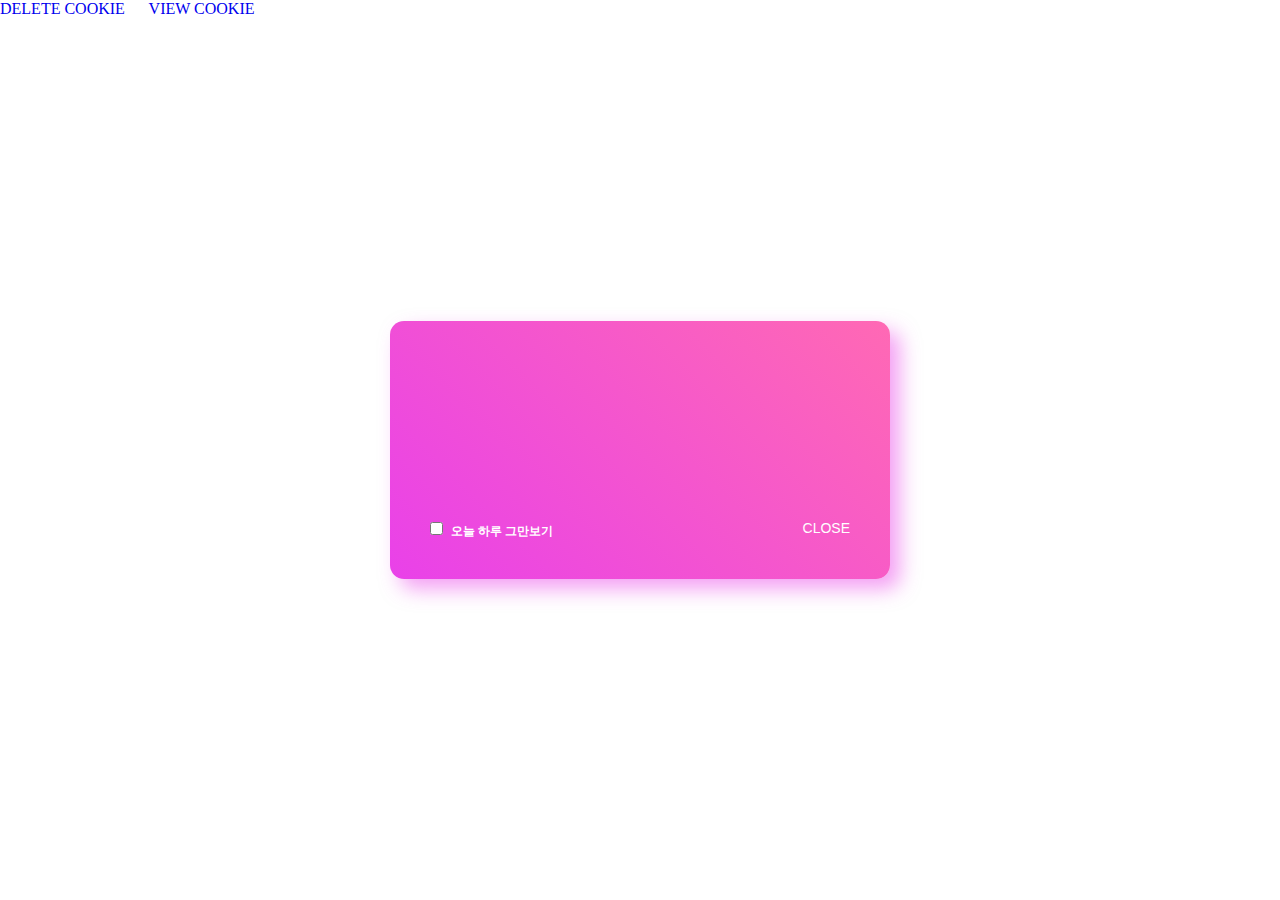
<file: jquery_수업/16_기본쿠키팝업/index.html>
<!DOCTYPE html>
<html lang="ko">
<head>
    <meta charset="UTF-8">
    <meta name="viewport" content="width=device-width, initial-scale=1.0">
    <meta http-equiv="X-UA-Compatible" content="ie=edge">
    <title>쿠키팝업</title>
    <link rel="stylesheet" href="css/style.css">
    <script src="js/jquery-2.1.1.min.js"></script>
    <script src="js/jquery.easing.1.3.js"></script>
    <script src="js/custom.js"></script>
</head>
<body>

    <a href="#" class="del">DELETE COOKIE</a>
    <a href="#" class="view">VIEW COOKIE</a> 

   
    <aside id="popup">
        <div class="content"></div>
        <div class="wrap">
            <input type="checkbox" id="ck">
            <label for="ck">오늘 하루 그만보기</label>
        </div>
        <a href="#" class="close">CLOSE</a>
    </aside>
  
</body>
</html>
</file>
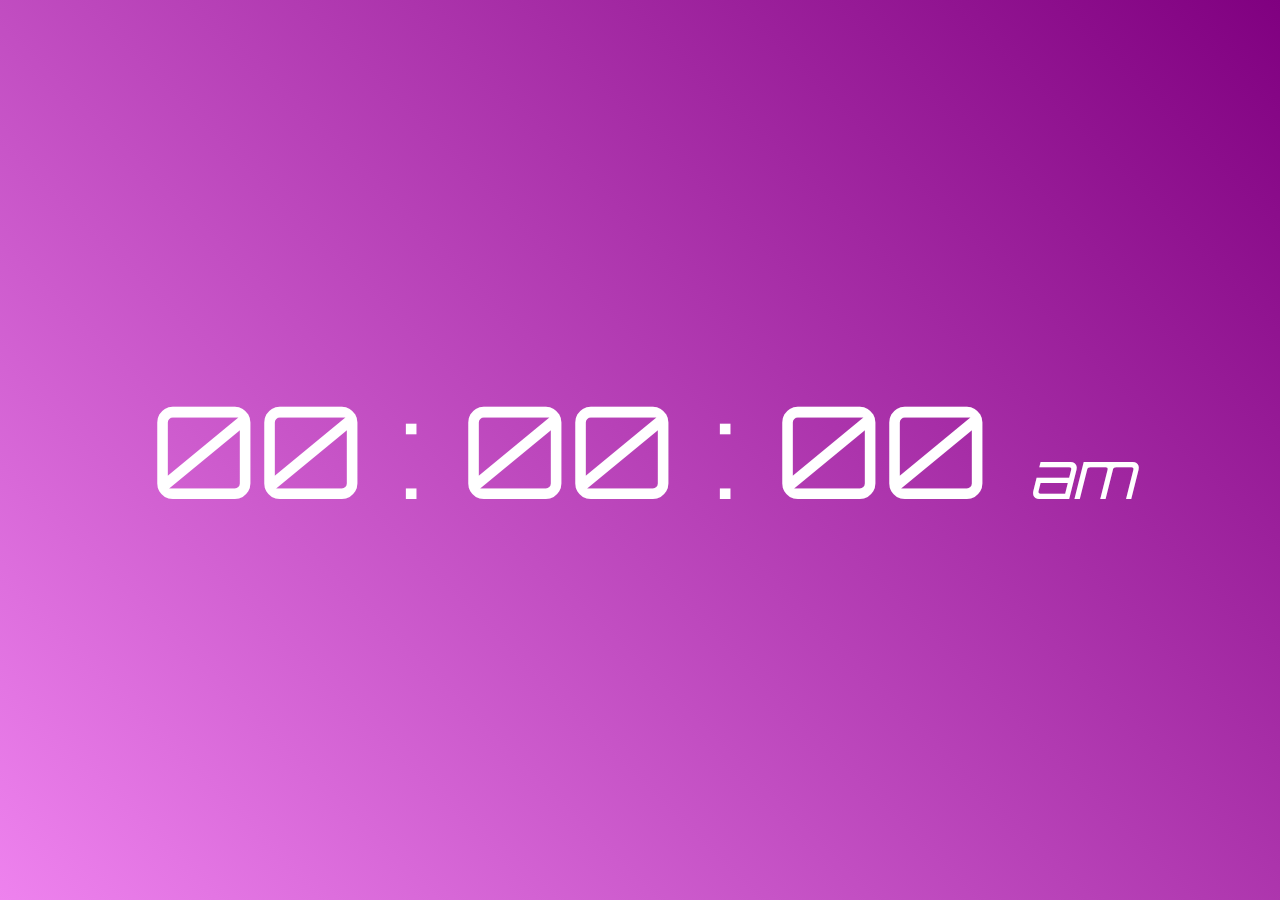
<file: jquery_수업/17_data객체/index.html>
<!DOCTYPE html>
<html lang="ko">
<head>
    <meta charset="UTF-8">
    <meta name="viewport" content="width=device-width, initial-scale=1.0">
    <meta http-equiv="X-UA-Compatible" content="ie=edge">
    <title>전자시계</title>
    <link rel="stylesheet" href="css/style.css">
    <script src="js/jquery-2.1.1.min.js"></script>
    <script src="js/jquery.easing.1.3.js"></script>
    <script src="js/custom.js"></script>
</head>
<body>
   
    <div id="wrap" class="morning">
        <p>
            <span class="hr">00</span> : 
            <span class="min">00</span> : 
            <span class="sec">00</span>
            <em class="day">am</em>
        </p>
    </div>

    <script src="js/watch.js"></script>
</body>
</html>
</file>
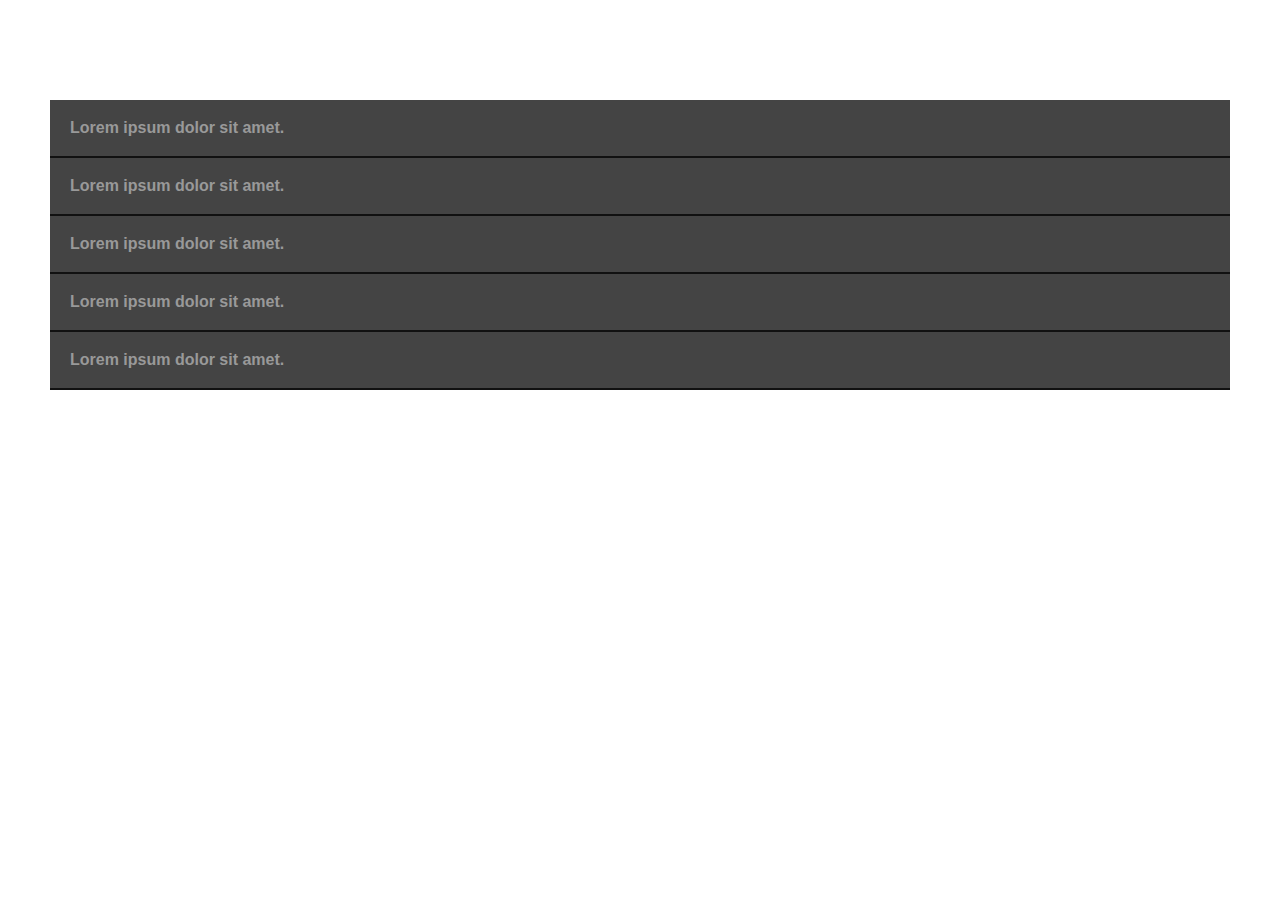
<file: jquery_수업/22_객체지향 단계별 아코디언/index.html>
<!DOCTYPE html>
<html lang="ko">
<head>
    <meta charset="UTF-8">
    <meta name="viewport" content="width=device-width, initial-scale=1.0">
    <meta http-equiv="X-UA-Compatible" content="ie=edge">
    <title>FAQ 토글 메뉴</title>
    <link rel="stylesheet" href="css/style.css">
    <script src="js/jquery-2.1.1.min.js"></script>
    <script src="js/jquery.easing.1.3.js"></script>
    <script src="js/custom.js"></script>
</head>
<body>

    <div id="wrap">
        <dl>
            <dt>Lorem ipsum dolor sit amet.</dt>
            <dd>
                Lorem ipsum dolor sit amet consectetur adipisicing elit. Nulla doloremque eum veniam tempora ullam minus corrupti doloribus esse minima maiores, inventore vero provident eligendi consequuntur numquam porro accusamus perferendis sapiente!
            </dd>

            <dt>Lorem ipsum dolor sit amet.</dt>
            <dd>
                Lorem ipsum dolor sit amet consectetur adipisicing elit. Nulla doloremque eum veniam tempora ullam minus corrupti doloribus esse minima maiores, inventore vero provident eligendi consequuntur numquam porro accusamus perferendis sapiente!
            </dd>

            <dt>Lorem ipsum dolor sit amet.</dt>
            <dd>
                Lorem ipsum dolor sit amet consectetur adipisicing elit. Nulla doloremque eum veniam tempora ullam minus corrupti doloribus esse minima maiores, inventore vero provident eligendi consequuntur numquam porro accusamus perferendis sapiente!
            </dd>

            <dt>Lorem ipsum dolor sit amet.</dt>
            <dd>
                Lorem ipsum dolor sit amet consectetur adipisicing elit. Nulla doloremque eum veniam tempora ullam minus corrupti doloribus esse minima maiores, inventore vero provident eligendi consequuntur numquam porro accusamus perferendis sapiente!
            </dd>

            <dt>Lorem ipsum dolor sit amet.</dt>
            <dd>
                Lorem ipsum dolor sit amet consectetur adipisicing elit. Nulla doloremque eum veniam tempora ullam minus corrupti doloribus esse minima maiores, inventore vero provident eligendi consequuntur numquam porro accusamus perferendis sapiente!
            </dd>
        </dl>
    </div>

</body>
</html>
</file>
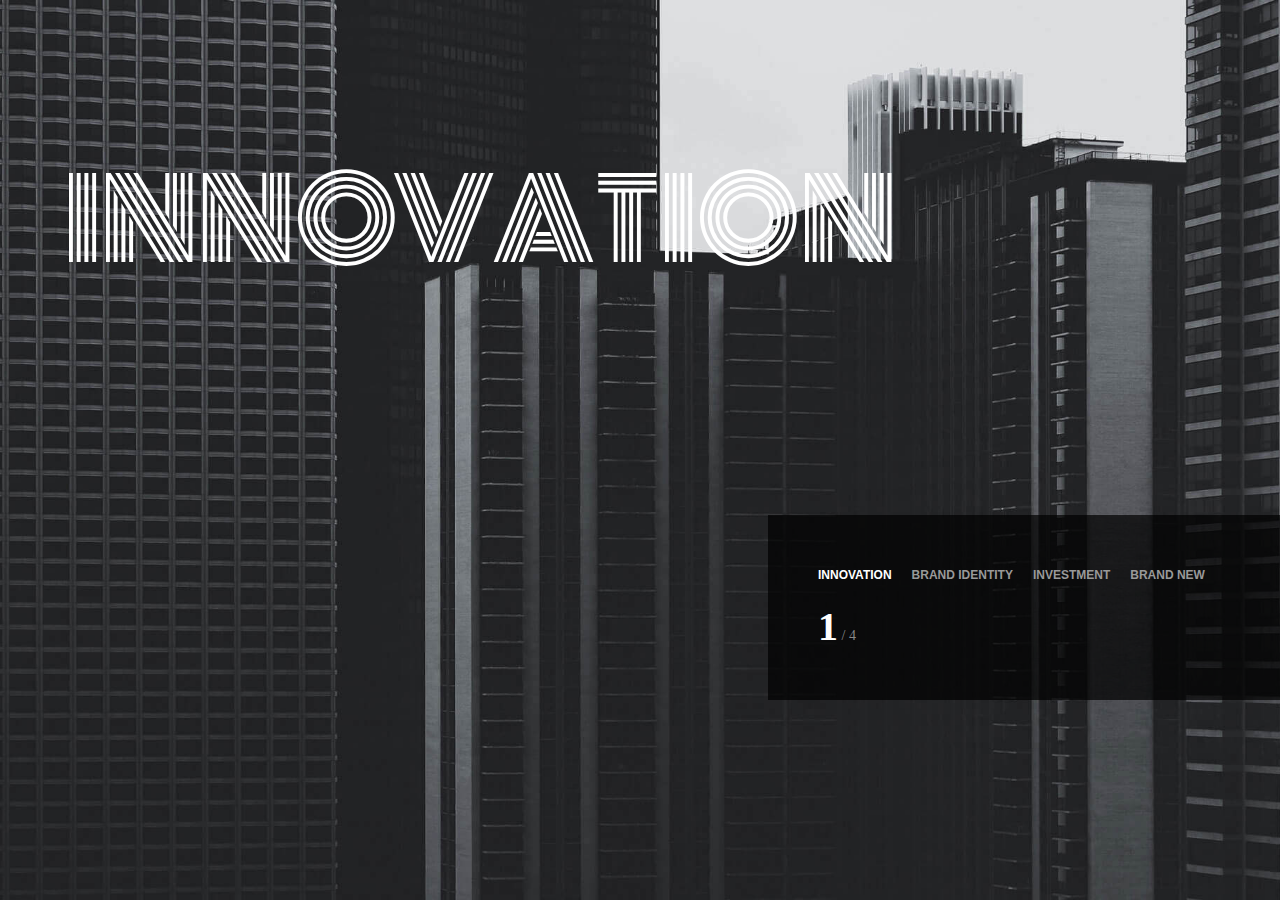
<file: jquery_수업/5_풀스크린갤러리/index.html>
<!DOCTYPE html>
<html lang="ko">

<head>
    <meta charset="UTF-8">
    <meta name="viewport" content="width=device-width, initial-scale=1.0">
    <meta http-equiv="X-UA-Compatible" content="ie=edge">
    <title>fullscreen-gallery</title>
    <link rel="stylesheet" href="css/style.css">
    <script src="js/jquery-2.1.1.min.js"></script>
    <script src="js/jquery.easing.1.3.js"></script>
    <script src="js/custom.js"></script>
</head>

<body>

    <!-- <a href="https://www.naver.com" target="_blank" title="네이버로 이동" id="test">네이버</a> -->

    <!-- <section id="test"></section> -->

    <section id="gallery">
        <h1>INNOVATION</h1>
        <article class="showBox">
        </article>

        <article class="controls">
            <ul class="btns">
                <li><a href="img/pic1.jpg">INNOVATION</a></li>
                <li><a href="img/pic2.jpg">BRAND IDENTITY</a></li>
                <li><a href="img/pic3.jpg">INVESTMENT</a></li>
                <li><a href="img/pic4.jpg">BRAND NEW</a></li>
            </ul>

            <div>
                <strong>1</strong> / <span>4</span>
            </div>
        </article>
    </section>

</body>

</html>
</file>
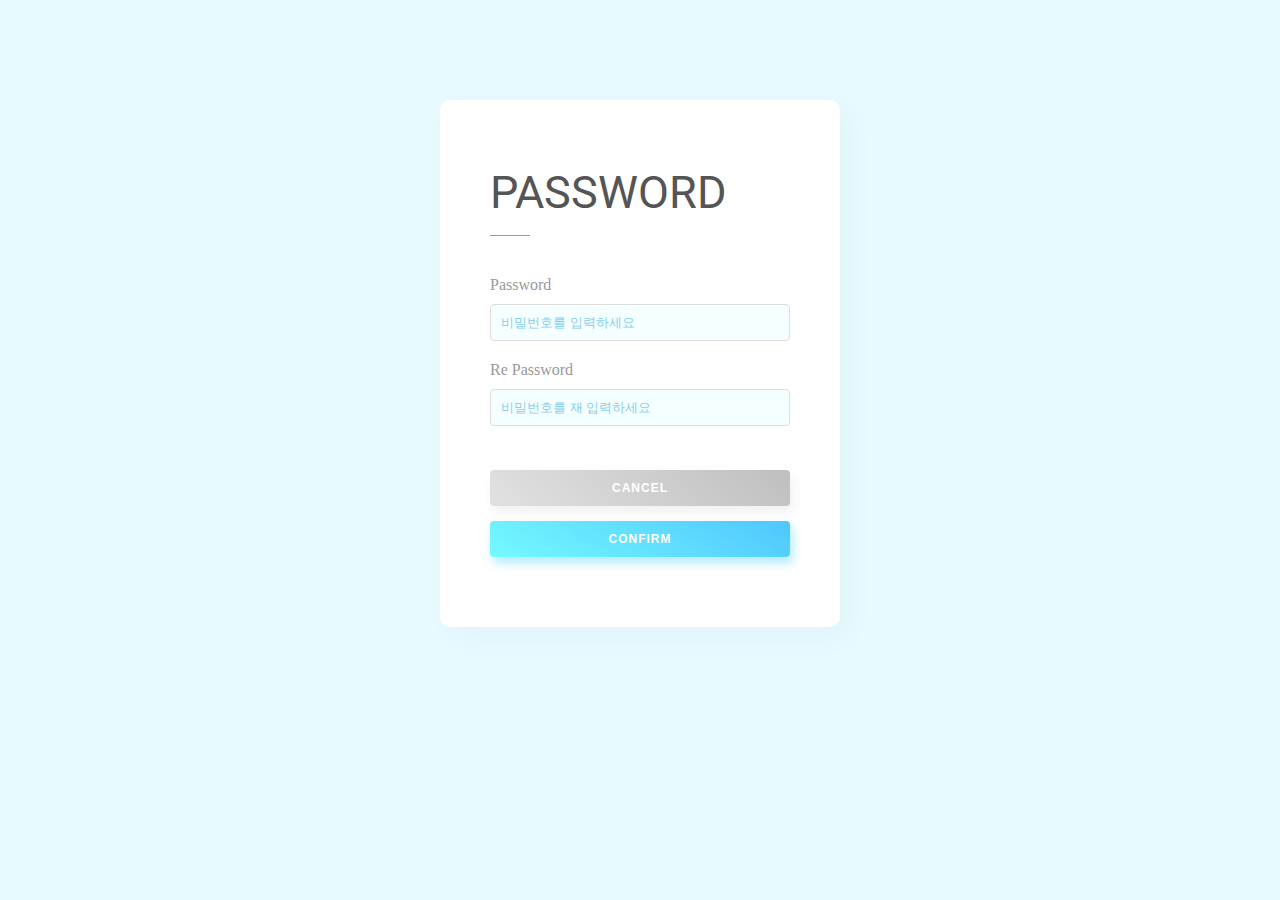
<file: jquery_수업/13_비밀번호인증처리/비밀번호-인증처리 테스트_완성/index.html>
<!DOCTYPE html>
<html lang="ko">
<head>
    <meta charset="UTF-8">
    <meta name="viewport" content="width=device-width, initial-scale=1.0">
    <meta http-equiv="X-UA-Compatible" content="ie=edge">
    <title>비밀번호 인증처리</title>
    <link rel="stylesheet" href="css/style.css">
    <script src="js/jquery-2.1.1.min.js"></script>
    <script src="js/custom.js"></script>
</head>
<body>

    <!-- 
        query string : url에 문자열 형태로 특정 옵션을 담아서 요청
        htttp://www.abc.com/타겟위치?pwd1="값1"&pwd2="값2";     
    -->
    <section>
        <form action="result.html" method="get">            
            <fieldset>
                <legend>PASSWORD</legend>
                <article class="pwd">
                    <label for="pwd1">Password</label>
                    <input type="password" id="pwd1" name="pwd1" 
                        placeholder="비밀번호를 입력하세요">
                    <br>
                    <label for="pwd2">Re Password</label>
                    <input type="password" id="pwd2" name="pwd2" 
                        placeholder="비밀번호를 재 입력하세요">
                </article> 
                <input type="reset" value="CANCEL">
                <input type="submit" value="CONFIRM">
            </fieldset>
        </form>
    </section>   
    
</body>
</html>
</file>
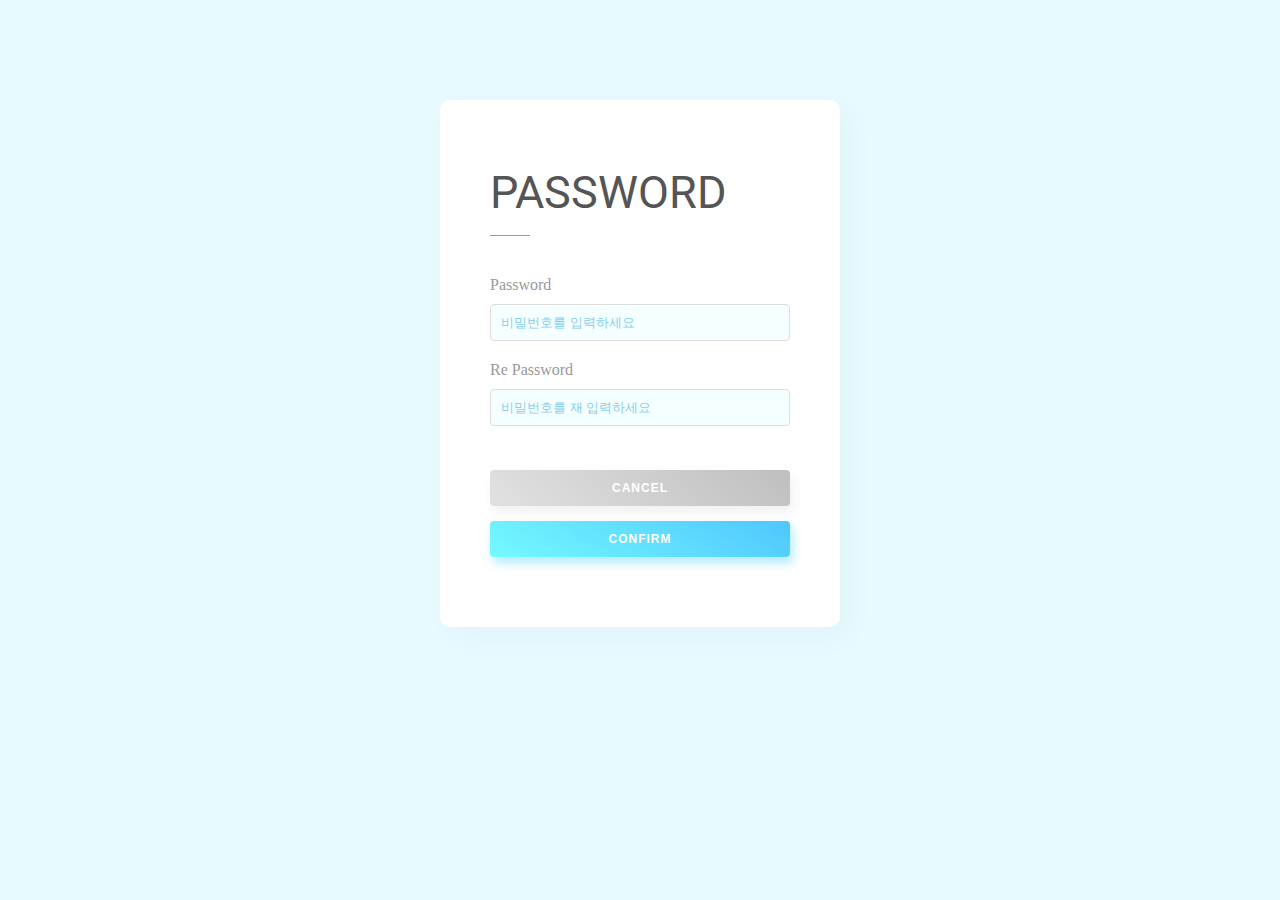
<file: jquery_수업/13_회원가입 인증처리 단계별 예제/step1_비밀번호인증함수/index.html>
<!DOCTYPE html>
<html lang="ko">
<head>
    <meta charset="UTF-8">
    <meta name="viewport" content="width=device-width, initial-scale=1.0">
    <meta http-equiv="X-UA-Compatible" content="ie=edge">
    <title> step1 - 비밀번호 인증 함수 </title>
    <link rel="stylesheet" href="css/style.css">
    <script src="js/jquery-2.1.1.min.js"></script>
    <script src="js/custom.js"></script>
</head>
<body>
    <section>
        <form action="result.html" method="get">            
            <fieldset>
                <legend>PASSWORD</legend>
                <article class="pwd">
                    <label for="pwd1">Password</label>
                    <input type="password" id="pwd1" name="pwd1" 
                        placeholder="비밀번호를 입력하세요">
                    <br>
                    <label for="pwd2">Re Password</label>
                    <input type="password" id="pwd2" name="pwd2" 
                        placeholder="비밀번호를 재 입력하세요">
                </article> 
                <input type="reset" value="CANCEL">
                <input type="submit" value="CONFIRM">
            </fieldset>
        </form>
    </section>   
    
</body>
</html>
</file>
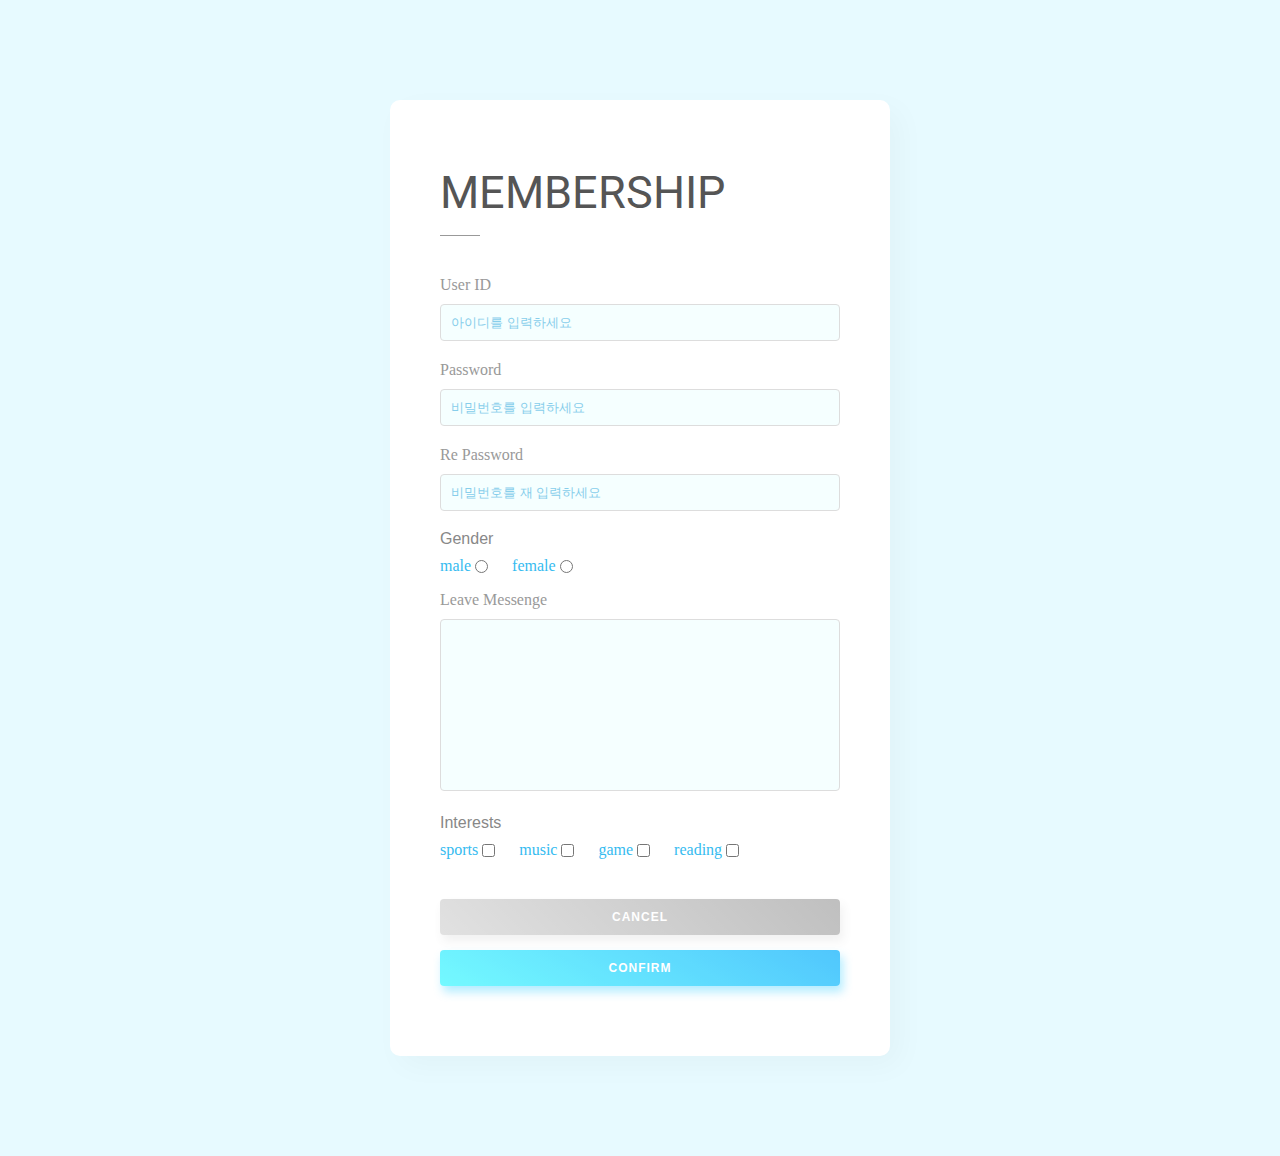
<file: jquery_수업/13_회원가입 인증처리 단계별 예제/step2-텍스트,라디오인증/index.html>
<!DOCTYPE html>
<html lang="ko">
<head>
    <meta charset="UTF-8">
    <meta name="viewport" content="width=device-width, initial-scale=1.0">
    <meta http-equiv="X-UA-Compatible" content="ie=edge">
    <title> step2 - 텍스트, 라디오버튼 인증함수 </title>
    <link rel="stylesheet" href="css/style.css">
    <script src="js/jquery-2.1.1.min.js"></script>
    <script src="js/custom.js"></script>
</head>
<body>
    <section>
        <form action="result.html" method="get">            
            <fieldset>
                <legend>MEMBERSHIP</legend>

                <article class="userid">
                    <label for="userid">User ID</label>
                    <input type="text" 
                    id="userid" name="userid" 
                    placeholder="아이디를 입력하세요">
                </article>

                <article class="pwd">
                    <label for="pwd1">Password</label>
                    <input type="password" id="pwd1" name="pwd1" 
                        placeholder="비밀번호를 입력하세요">
                    <br>
                    <label for="pwd2">Re Password</label>
                    <input type="password" id="pwd2" name="pwd2" 
                        placeholder="비밀번호를 재 입력하세요">
                </article> 

                <article class="gender">
                    <h2>Gender</h2>
                    <p>성별을 선택해주세요.</p>
                    <label for="male">male</label>
                    <input type="radio" id="male" name="gender" value="male">

                    <label for="female">female</label>
                    <input type="radio" id="female" name="gender" value="female">
                </article>

                <article class="comments">
                    <label for="comments">Leave Messenge</label>
                    <textarea name="comments" 
                    id="comments" cols="30" rows="10"
                    placeholder="메세지를 남겨주세요.">
                    </textarea>
                </article>

                <article class="interests">
                    <h2>Interests</h2>
                    <p>관심사를 한가지 이상 입력해주세요</p>

                    <label for="sports">sports</label>
                    <input type="checkbox" id="sports" name="interests" value="sports">

                    <label for="music">music</label>
                    <input type="checkbox" id="music" name="interests" value="music">

                    <label for="game">game</label>
                    <input type="checkbox" id="game" name="interests" value="game">

                    <label for="reading">reading</label>
                    <input type="checkbox" id="reading" name="interests" value="reading">
                </article>

                <input type="reset" value="CANCEL">
                <input type="submit" value="CONFIRM">
            </fieldset>
        </form>
    </section>   
    
</body>
</html>
</file>
<file: jquery_수업/16_기본쿠키팝업/css/style.css>
@charset "UTF-8";
* {
  margin: 0px;
  padding: 0px; }

ol, ul {
  list-style: none; }

a {
  text-decoration: none; }

table, td, th {
  border-collapse: collapse; }

fieldset {
  border: none; }

input, a, button {
  outline: 1; }

.hidden {
  position: absolute;
  top: -9999px;
  opacity: 0; }

body > a {
  margin-right: 20px; }

#popup {
  width: 500px;
  background: linear-gradient(45deg, #e941e9, hotpink);
  border-radius: 14px;
  box-shadow: 10px 10px 20px rgba(233, 65, 233, 0.5);
  box-sizing: border-box;
  padding: 40px;
  color: #fff;
  position: absolute;
  top: 50%;
  left: 50%;
  transform: translate(-50%, -50%);
  z-index: 12; }
  #popup::after {
    content: '';
    display: block;
    clear: both; }
  #popup .content {
    width: 100%;
    min-height: 160px; }
  #popup .wrap {
    float: left; }
    #popup .wrap label {
      font: bold 12px/1 "맑은 고딕";
      color: #fff;
      margin-left: 4px; }
  #popup .close {
    float: right;
    font: 14px/1 "arial";
    color: #fff; }

/*# sourceMappingURL=style.css.map */
</file>
<file: jquery_수업/17_data객체/css/style.css>
@charset "UTF-8";
@import url('https://fonts.googleapis.com/css2?family=Orbitron&display=swap');
* {
  margin: 0px;
  padding: 0px; }

ol, ul {
  list-style: none; }

a {
  text-decoration: none; }

#wrap {
  width: 100%; 
  height: 100vh; 
  display: flex;
  justify-content: center;
  align-items: center;
}
#wrap.morning {
  background: linear-gradient(45deg, violet, purple);
}
#wrap.afternoon {
  background: linear-gradient(45deg, aqua, royalblue);
}
#wrap.evening {
  background: linear-gradient(45deg, orange, orangered);
}
#wrap.night {
  background:linear-gradient(45deg, royalblue, darkslateblue); 
}
p {
  font-family: "orbitron";
  font-size: 10vw;
  color: #fff;
}
p span {
  display: inline-block;
  width: 17vw;
}
p span:nth-of-type(1) {
  text-align: right;
}
p em {
  font-size: 5vw;
}
</file>
<file: jquery_수업/22_객체지향 단계별 아코디언/css/style.css>
@charset "utf-8";

* {
    margin: 0px;
    padding: 0px;
}
ul,ol,li {
    list-style: none;
}
a {
    text-decoration: none;
}

#wrap {
    width: 1180px;
    margin: 100px auto;
}
#wrap dt {
    width: 100%;
    box-sizing: border-box;
    padding: 20px;
    background: #444;
    font: bold 16px/1 "arial";
    color: #999;
    border-bottom: 2px solid #111;
    cursor: pointer;
    transition: 0.5s;
}
#wrap dt.on {
    background: #111;
    color: aqua;
}
#wrap dd {
    width: 100%;
    box-sizing: border-box;
    padding: 20px;
    background: #bbb;
    font: 14px/1.3 "arial";
    color: #555;
    display: none;
}
</file>
<file: jquery_수업/5_풀스크린갤러리/css/style.css>
@charset "utf-8";
@import url('https://fonts.googleapis.com/css2?family=Monoton&display=swap');
* {margin:0px; padding:0px;}
ul,ol {list-style:none;}
a {text-decoration:none; outline:1;}

#gallery {width:100%; height:100vh; }
#gallery h1 {font-weight:normal; color:#fff; font-size:110px; position:absolute; top:15%; left:5%; z-index:3; font-family:"monoton"}
.showBox {
    width:100%; height:100%; background-size:cover; background-position:center; background-repeat:no-repeat; position:absolute; top:0px; left:0px; background-image:url(../img/pic1.jpg);
}
.controls {
     width:40%; padding:50px; box-sizing:border-box; background:rgba(0,0,0,0.7);position:absolute; bottom:200px; right:0px;
}
.btns::after { content:""; display:block; clear:both;}
.btns li {float:left; margin-right:20px;}
.btns li a {font:bold 12px/1 "arial"; color:#999;}
.btns li:nth-of-type(1) a {color:#fff;}
.btns li a:hover {background:#000; color:#fff;}
div { margin-top:20px; font-size:14px; color:#888;}
div strong {color:#fff; font-size:40px; }
div span {color:#888;}


/* 배경이미지 caching*/
.btns li:nth-of-type(1) {background:url(../img/pic1.jpg) no-repeat -9999px -9999px;}
.btns li:nth-of-type(2) {background:url(../img/pic2.jpg) no-repeat -9999px -9999px;}
.btns li:nth-of-type(3) {background:url(../img/pic3.jpg) no-repeat -9999px -9999px;}
.btns li:nth-of-type(4) {background:url(../img/pic4.jpg) no-repeat -9999px -9999px;}
</file>
<file: jquery_수업/13_비밀번호인증처리/비밀번호-인증처리 테스트_완성/css/style.css>
@import url("https://fonts.googleapis.com/css2?family=Roboto:wght@100&display=swap");
* {
  margin: 0px;
  padding: 0px; }

ol, ul {
  list-style: none; }

a {
  text-decoration: none; }

table, td, th {
  border-collapse: collapse; }

fieldset {
  border: none; }

input, a, button {
  outline: 0; }

.hidden {
  position: absolute;
  top: -9999px;
  opacity: 0; }

body {
  background: rgba(228, 250, 255, 0.9); }

section {
  width: 400px;
  background: #fff;
  margin: 100px auto;
  box-sizing: border-box;
  padding: 70px 50px 60px;
  border-radius: 10px;
  box-shadow: 10px 10px 30px rgba(0, 0, 0, 0.03); }
  section legend {
    font: 45px/1 "roboto";
    color: #555;
    margin-bottom: 40px; }
    section legend::after {
      content: "";
      display: block;
      width: 40px;
      height: 1px;
      background: #999;
      margin-top: 20px; }
  section .pwd label {
    display: block;
    margin-bottom: 10px;
    color: #999; }
  section .pwd input[type=password] {
    width: 100%;
    background: #f5ffff;
    border: 1px solid #ddd;
    padding: 10px 10px;
    margin-bottom: 20px;
    box-sizing: border-box;
    border-radius: 4px;
    transition: 1s; }
    section .pwd input[type=password]::placeholder {
      color: skyblue; }
    section .pwd input[type=password]:focus {
      border: 1px solid #1aabff;
      background: #e6faff; }
    section .pwd input[type=password].error {
      background: #ffeafe;
      border: 1px solid #ff24ff; }
  section input[type=reset] {
    width: 100%;
    border: none;
    margin-top: 24px;
    margin-bottom: 15px;
    box-sizing: border-box;
    padding: 12px;
    color: #fff;
    font: bold 12px/1 "arial";
    cursor: pointer;
    border-radius: 4px;
    letter-spacing: 1px;
    background: linear-gradient(45deg, #c5c5c5, #818181);
    box-shadow: 3px 6px 10px rgba(0, 0, 0, 0.1);
    opacity: 0.5;
    transition: 0.5s; }
    section input[type=reset]:hover {
      opacity: 1;
      transform: scale(1.05); }
  section input[type=submit] {
    width: 100%;
    border: none;
    margin-bottom: 10px;
    box-sizing: border-box;
    padding: 12px;
    border-radius: 4px;
    color: #fff;
    font: bold 12px/1 "arial";
    cursor: pointer;
    letter-spacing: 1px;
    background: linear-gradient(30deg, #52f9ff, #25b9fd);
    box-shadow: 3px 6px 10px rgba(19, 200, 255, 0.4);
    opacity: 0.8;
    transition: 0.5s; }
    section input[type=submit]:hover {
      opacity: 1;
      transform: scale(1.05); }

/*# sourceMappingURL=style.css.map */
</file>
<file: jquery_수업/13_회원가입 인증처리 단계별 예제/step1_비밀번호인증함수/css/style.css>
@import url("https://fonts.googleapis.com/css2?family=Roboto:wght@100&display=swap");
* {
  margin: 0px;
  padding: 0px; }

ol, ul {
  list-style: none; }

a {
  text-decoration: none; }

table, td, th {
  border-collapse: collapse; }

fieldset {
  border: none; }

input, a, button {
  outline: 0; }

.hidden {
  position: absolute;
  top: -9999px;
  opacity: 0; }

body {
  background: rgba(228, 250, 255, 0.9); }

section {
  width: 400px;
  background: #fff;
  margin: 100px auto;
  box-sizing: border-box;
  padding: 70px 50px 60px;
  border-radius: 10px;
  box-shadow: 10px 10px 30px rgba(0, 0, 0, 0.03); }
  section legend {
    font: 45px/1 "roboto";
    color: #555;
    margin-bottom: 40px; }
    section legend::after {
      content: "";
      display: block;
      width: 40px;
      height: 1px;
      background: #999;
      margin-top: 20px; }
  section .pwd label {
    display: block;
    margin-bottom: 10px;
    color: #999; }
  section .pwd input[type=password] {
    width: 100%;
    background: #f5ffff;
    border: 1px solid #ddd;
    padding: 10px 10px;
    margin-bottom: 20px;
    box-sizing: border-box;
    border-radius: 4px;
    transition: 1s; }
    section .pwd input[type=password]::placeholder {
      color: skyblue; }
    section .pwd input[type=password]:focus {
      border: 1px solid #1aabff;
      background: #e6faff; }
    section .pwd input[type=password].error {
      background: #ffeafe;
      border: 1px solid #ff24ff; }
  section input[type=reset] {
    width: 100%;
    border: none;
    margin-top: 24px;
    margin-bottom: 15px;
    box-sizing: border-box;
    padding: 12px;
    color: #fff;
    font: bold 12px/1 "arial";
    cursor: pointer;
    border-radius: 4px;
    letter-spacing: 1px;
    background: linear-gradient(45deg, #c5c5c5, #818181);
    box-shadow: 3px 6px 10px rgba(0, 0, 0, 0.1);
    opacity: 0.5;
    transition: 0.5s; }
    section input[type=reset]:hover {
      opacity: 1;
      transform: scale(1.05); }
  section input[type=submit] {
    width: 100%;
    border: none;
    margin-bottom: 10px;
    box-sizing: border-box;
    padding: 12px;
    border-radius: 4px;
    color: #fff;
    font: bold 12px/1 "arial";
    cursor: pointer;
    letter-spacing: 1px;
    background: linear-gradient(30deg, #52f9ff, #25b9fd);
    box-shadow: 3px 6px 10px rgba(19, 200, 255, 0.4);
    opacity: 0.8;
    transition: 0.5s; }
    section input[type=submit]:hover {
      opacity: 1;
      transform: scale(1.05); }

/*# sourceMappingURL=style.css.map */
</file>
<file: jquery_수업/13_회원가입 인증처리 단계별 예제/step2-텍스트,라디오인증/css/style.css>
@import url("https://fonts.googleapis.com/css2?family=Roboto:wght@100&display=swap");
* {
	margin: 0px;
	padding: 0px;
}

ol,
ul {
	list-style: none;
}

a {
	text-decoration: none;
}

table,
td,
th {
	border-collapse: collapse;
}

fieldset {
	border: none;
}

input,
a,
button {
	outline: 0;
}

.hidden {
	position: absolute;
	top: -9999px;
	opacity: 0;
}

body {
	background: rgba(228, 250, 255, 0.9);
}

section {
	width: 500px;
	background: #fff;
	margin: 100px auto;
	box-sizing: border-box;
	padding: 70px 50px 60px;
	border-radius: 10px;
	box-shadow: 10px 10px 30px rgba(0, 0, 0, 0.03);
}
section legend {
	font: 45px/1 "roboto";
	color: #555;
	margin-bottom: 40px;
}
section legend::after {
	content: "";
	display: block;
	width: 40px;
	height: 1px;
	background: #999;
	margin-top: 20px;
}
section article h2 {
	font: normal 16px/1 "arial";
	margin-bottom: 10px;
	color: #888;
}
section article p {
	font: 12px/1 "맑은 고딕";
	color: #ff34ff;
	display: none;
}
section article p.error {
	display: block;
}
section article label {
	display: block;
	margin-bottom: 10px;
	color: #999;
}
section .gender label, section .interests label {
	display: inline-block;
	color: #35bbf0;
}
section article input[type=text], 
section article input[type=password], 
section article textarea {
	width: 100%;
	background: #f5ffff;
	border: 1px solid #ddd;
	padding: 10px;
	margin-bottom: 20px;
	box-sizing: border-box;
	border-radius: 4px;
	transition: 1s;
}
section article textarea {
	resize: none;
}
section article input::placeholder {
	color: skyblue;
}
section article input:focus {
	border: 1px solid #1aabff;
	background: #e6faff;
}
section article input[type="password"].error,  section article input[type="text"].error{
	background: #ffeafe;
	border: 1px solid #ff24ff;
}
section article input[type=checkbox], section article input[type=radio] {
	margin-right: 20px; 
	transform: translateY(2px);
	margin-bottom: 20px;
}
section input[type="reset"] {
	width: 100%;
	border: none;
	margin-top: 24px;
	margin-bottom: 15px;
	box-sizing: border-box;
	padding: 12px;
	color: #fff;
	font: bold 12px/1 "arial";
	cursor: pointer;
	border-radius: 4px;
	letter-spacing: 1px;
	background: linear-gradient(45deg, #c5c5c5, #818181);
	box-shadow: 3px 6px 10px rgba(0, 0, 0, 0.1);
	opacity: 0.5;
	transition: 0.5s;
}
section input[type="reset"]:hover {
	opacity: 1;
	transform: scale(1.05);
}
section input[type="submit"] {
	width: 100%;
	border: none;
	margin-bottom: 10px;
	box-sizing: border-box;
	padding: 12px;
	border-radius: 4px;
	color: #fff;
	font: bold 12px/1 "arial";
	cursor: pointer;
	letter-spacing: 1px;
	background: linear-gradient(30deg, #52f9ff, #25b9fd);
	box-shadow: 3px 6px 10px rgba(19, 200, 255, 0.4);
	opacity: 0.8;
	transition: 0.5s;
}
section input[type="submit"]:hover {
	opacity: 1;
	transform: scale(1.05);
}

/*# sourceMappingURL=style.css.map */
</file>
